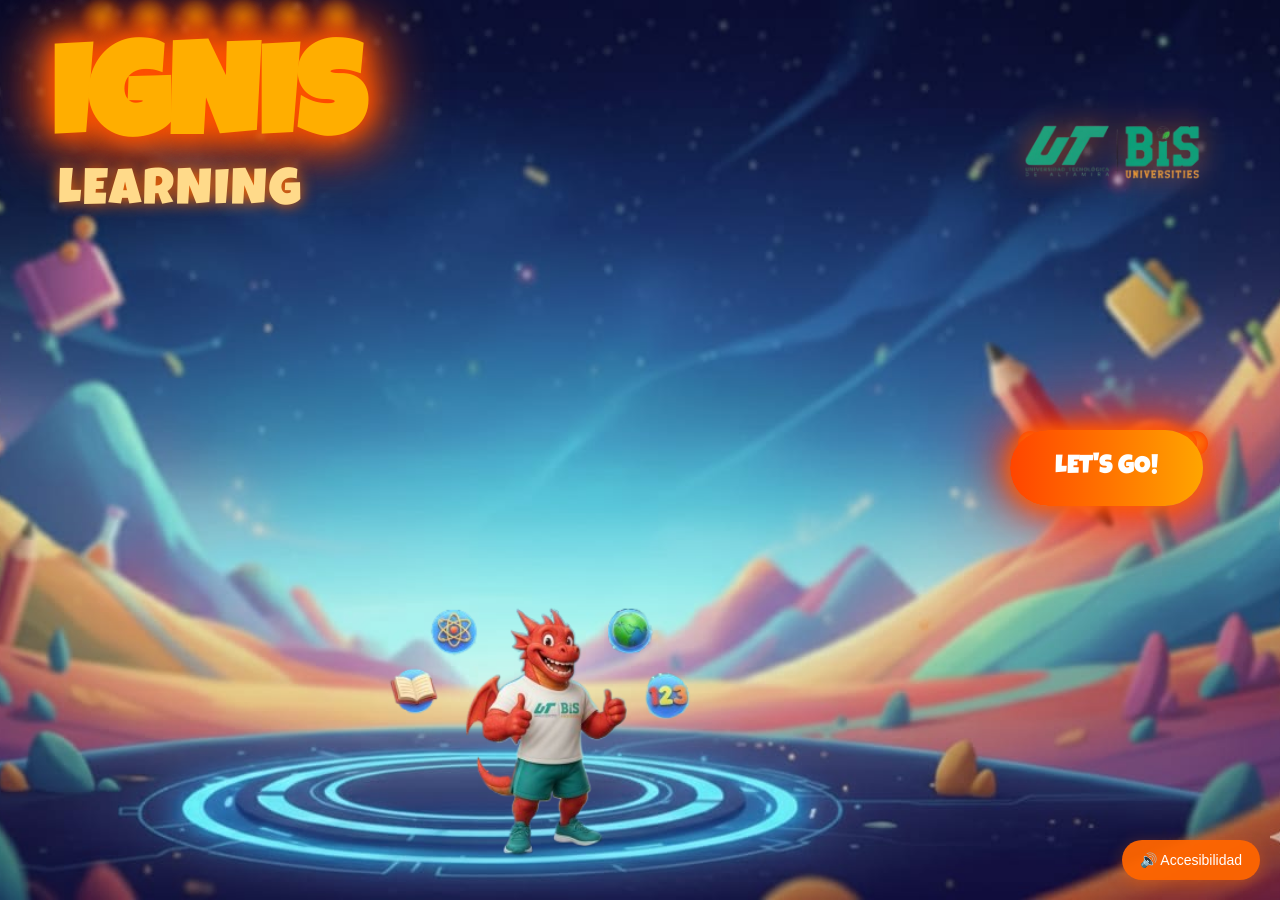
<file: index.html>
<!DOCTYPE html>
<html lang="es">
<head>
<meta charset="UTF-8">

<meta
name="viewport"
content="width=device-width, initial-scale=1.0, viewport-fit=cover"
>

<title>IGNIS</title>

<link rel="stylesheet" href="btn.css?v=5">

<style>

/* ======================
   PANTALLA GIRAR CELU
====================== */

#rotateMessage{
  position:fixed;
  inset:0;
  background:#0b0b0b;
  color:white;

  display:none;
  justify-content:center;
  align-items:center;

  text-align:center;
  z-index:99999;
  padding:20px;
}

.rotate-box{
  max-width:320px;
}

.rotate-box h2{
  font-size:2rem;
  margin-bottom:15px;
}

.rotate-box p{
  font-size:1.1rem;
}

/* ======================
   BOTON ACCESIBILIDAD
====================== */

.voice-btn{
  position:fixed;
  bottom:20px;
  right:20px;
  z-index:9999;

  border:none;
  border-radius:50px;

  padding:12px 18px;

  background:
  rgba(255,102,0,.95);

  color:white;
  font-size:14px;
  cursor:pointer;

  box-shadow:
  0 4px 15px
  rgba(255,100,0,.35);

  transition:.3s;
}

.voice-btn:hover{
  transform:scale(1.05);
}

/* ======================
   CELULAR
====================== */

@media screen and (max-width:900px){

  /* vertical */
  @media (orientation:portrait){

    #rotateMessage{
      display:flex;
    }

    .hero{
      display:none !important;
    }
  }

  /* horizontal */
  @media (orientation:landscape){

    .voice-btn{
      bottom:12px;
      right:12px;

      font-size:12px;
      padding:9px 14px;
    }
  }
}

</style>
</head>

<body>

<!-- AUDIO -->
<audio
id="introSound"
loop
preload="auto"
>
  <source
  src="cutt.mp3"
  type="audio/mpeg">
</audio>

<!-- MENSAJE GIRAR -->

<div id="rotateMessage">

  <div class="rotate-box">

    <h2>
      📱 Gira tu dispositivo
    </h2>

    <p>
      Para jugar IGNIS mejor,
      usa tu teléfono
      en posición horizontal.
    </p>

  </div>

</div>

<!-- CONTENIDO -->

<div class="hero">

  <!-- BOTON ACCESIBILIDAD -->

  <button
  id="voiceMode"
  class="voice-btn">

    🔊 Accesibilidad

  </button>

  <!-- TITULO -->

  <h1
  class="title"
  id="titleVoice">

    IGNIS

    <span class="flames">

      <span class="flame"></span>
      <span class="flame"></span>
      <span class="flame"></span>
      <span class="flame"></span>
      <span class="flame"></span>
      <span class="flame"></span>
      <span class="flame"></span>
      <span class="flame"></span>

    </span>

  </h1>

  <!-- SUB -->

  <p
  class="subtitle"
  id="subtitleVoice">

    LEARNING

  </p>

  <!-- BOTON -->

  <a
  href="menu.html"
  class="fire-button"
  id="fireBtn">

    LET'S GO!

  </a>

  <!-- BURBUJAS -->

  <div class="bubbles-container">

    <span class="bubble"></span>
    <span class="bubble"></span>
    <span class="bubble"></span>
    <span class="bubble"></span>
    <span class="bubble"></span>
    <span class="bubble"></span>
    <span class="bubble"></span>
    <span class="bubble"></span>
    <span class="bubble"></span>
    <span class="bubble"></span>

  </div>

  <!-- LOGO -->

  <a
  href="http://www.utaltamira.edu.mx/"
  target="_blank">

    <img
    src="img/logo_ut.png"
    alt="Logo Universidad Tecnológica de Altamira"
    class="ut-logo">

  </a>

  <!-- DRAGON -->

  <img
  src="img/dragon.png"
  alt="Dragón flotante"
  class="floating-dragon">

</div>

<script>

/* ======================
   ESCONDER BARRA MOVIL
====================== */

window.addEventListener(
"load",
()=>{

  setTimeout(()=>{

    window.scrollTo(0,1);

  },100);

}
);

/* ======================
   ELEMENTOS
====================== */

const voiceBtn =
document.getElementById(
"voiceMode"
);

const fireBtn =
document.getElementById(
"fireBtn"
);

const title =
document.getElementById(
"titleVoice"
);

const subtitle =
document.getElementById(
"subtitleVoice"
);

const audio =
document.getElementById(
"introSound"
);

let accessibilityOn =
false;

/* ======================
   FUNCION HABLAR
====================== */

function speak(text){

  speechSynthesis.cancel();

  const speech =
  new SpeechSynthesisUtterance(
    text
  );

  speech.lang =
  "es-MX";

  speech.rate = 1;
  speech.pitch = 1;

  speechSynthesis.speak(
    speech
  );
}

/* ======================
   AUDIO + VOZ CELULAR
====================== */

let firstInteraction =
false;

function startExperience(){

  if(firstInteraction)
  return;

  firstInteraction = true;

  /* despierta speech del celu */
  const unlockSpeech =
  new SpeechSynthesisUtterance("");

  unlockSpeech.volume = 0;

  speechSynthesis.speak(
    unlockSpeech
  );

  /* pequeña espera */
  setTimeout(()=>{

    speak(
      "Bienvenido a Ignis Learning. Si necesitas asistencia por voz, toca el botón de accesibilidad, que se encuentra en la parte inferior derecha."
    );

  },300);

  /* musica después */
  setTimeout(()=>{

    audio.play()
    .catch(()=>{});

  },3200);
}


/* laptop */
document.addEventListener(
"click",
startExperience,
{once:true}
);

/* celular */
document.addEventListener(
"touchstart",
startExperience,
{once:true}
);

/* ======================
   BOTON ACCESIBILIDAD
====================== */

function announceButton(){

  speak(
    accessibilityOn
    ? "Desactivar voz"
    : "Activar voz"
  );
}

voiceBtn.addEventListener(
"mouseenter",
announceButton
);

voiceBtn.addEventListener(
"touchstart",
announceButton
);

voiceBtn.addEventListener(
"click",
()=>{

  accessibilityOn =
  !accessibilityOn;

  if(accessibilityOn){

    speak(
      "Modo accesible activado."
    );

    voiceBtn.innerHTML =
    "🔇 Desactivar Voz";

  }else{

    speechSynthesis.cancel();

    voiceBtn.innerHTML =
    "🔊 Accesibilidad";
  }

}
);

/* ======================
   LECTURA INTERACTIVA
====================== */

function voiceInteraction(
element,
text
){

  element.addEventListener(
  "mouseenter",
  ()=>{
    if(accessibilityOn)
    speak(text);
  });

  element.addEventListener(
  "touchstart",
  ()=>{
    if(accessibilityOn)
    speak(text);
  });

}

voiceInteraction(
title,
"Ignis"
);

voiceInteraction(
subtitle,
"Learning"
);

voiceInteraction(
fireBtn,
"Lets Go. Presiona para comenzar."
);

</script>

</body>
</html>
</file>
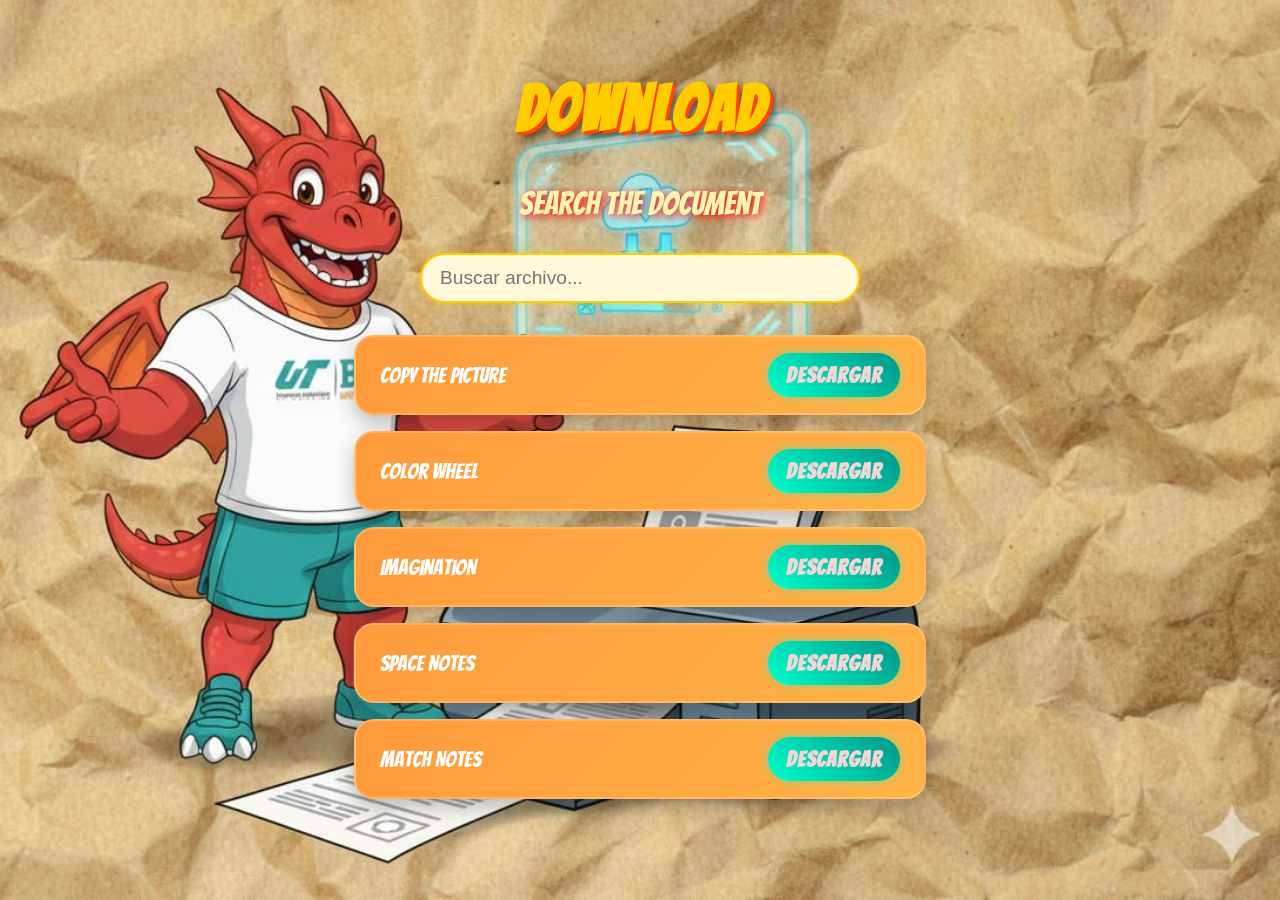
<file: downart.html>
<!DOCTYPE html>
<html lang="es">
<head>
  <meta charset="UTF-8">
  <meta name="viewport" content="width=device-width, initial-scale=1.0">
  <title>Buscador de PDFs</title>
  <style>
    /* ====== FUENTES Y ESTILO GENERAL ====== */
    @import url('https://fonts.googleapis.com/css2?family=Bangers&display=swap');

    body {
      margin: 0;
      font-family: 'Bangers', cursive;
      font-size: 1.4rem;
      background: url('img/down.jpeg') center/cover no-repeat fixed;
      color: #fff8e7;
      text-align: center;
      padding: 2rem 1rem;
      overflow-x: hidden;
    }

    /* ====== TITULO ====== */
    h1 {
      font-size: 4rem;
      color: #ffcc00;
      text-shadow: 3px 3px 0 #ff4500, 6px 6px 10px rgba(0, 0, 0, 0.6);
      letter-spacing: 2px;
      animation: glow 2.5s ease-in-out infinite alternate;
    }

    @keyframes glow {
      from { text-shadow: 3px 3px 0 #ff4500, 0 0 10px #ff9900; }
      to { text-shadow: 3px 3px 0 #ff4500, 0 0 25px #ffcc00; }
    }

    p {
      font-size: 2rem;
      color: #fff3b0;
      text-shadow: 2px 2px 8px #ff0000;
      margin-top: 10px;
      animation: floatText 3s ease-in-out infinite alternate;
    }

    @keyframes floatText {
      from { transform: translateY(0); }
      to { transform: translateY(-5px); }
    }

    /* ====== BUSCADOR ====== */
    #searchBar {
      width: 80%;
      max-width: 400px;
      padding: 12px 18px;
      border-radius: 40px;
      border: 2px solid #ffcc00;
      outline: none;
      font-size: 1.2rem;
      color: #333;
      background: #fff9d9;
      transition: 0.3s ease;
      box-shadow: 0 0 10px rgba(255, 204, 0, 0.4);
    }

    #searchBar:focus {
      box-shadow: 0 0 20px #ffcc00, 0 0 40px #ff6600;
      transform: scale(1.05);
    }

    /* ====== LISTA ====== */
    ul {
      list-style: none;
      padding: 0;
      margin-top: 2rem;
      display: flex;
      flex-direction: column;
      align-items: center;
      gap: 1rem;
    }

    li {
      background: linear-gradient(135deg, #ff9a3c, #ffb347);
      width: 90%;
      max-width: 520px;
      border-radius: 20px;
      padding: 1rem 1.5rem;
      box-shadow: 0 8px 20px rgba(0,0,0,0.25);
      display: flex;
      justify-content: space-between;
      align-items: center;
      transition: all 0.3s ease;
      color: #fff;
      border: 2px solid rgba(255,255,255,0.2);
    }

    li:hover {
      transform: scale(1.05) rotate(1deg);
      box-shadow: 0 0 25px rgba(255, 204, 0, 0.8);
    }

    /* ====== BOTÓN DESCARGAR ====== */
    a.descargar {
      background: linear-gradient(45deg, #00ffcc, #009688);
      color: #f1d6d6;
      padding: 10px 18px;
      border-radius: 30px;
      text-decoration: none;
      font-weight: bold;
      letter-spacing: 1px;
      box-shadow: 0 0 10px rgba(0,255,200,0.5);
      transition: all 0.3s ease;
      position: relative;
      overflow: hidden;
    }

    a.descargar:hover {
      background: linear-gradient(45deg, #00e6b8, #00bfa5);
      box-shadow: 0 0 25px rgba(0,255,255,0.8);
      transform: scale(1.1);
    }

    a.descargar::before {
      content: "";
      position: absolute;
      top: 0;
      left: -75%;
      width: 50%;
      height: 100%;
      background: rgba(255, 255, 255, 0.4);
      transform: skewX(-25deg);
      transition: 0.5s;
    }

    a.descargar:hover::before {
      left: 125%;
    }

    /* ====== MASCOTA ====== */
    .mascota {
      position: fixed;
      bottom: 10px;
      left: 10px;
      width: 180px;
      z-index: 1;
      animation: bounce 3s ease-in-out infinite alternate;
    }

    @keyframes bounce {
      from { transform: translateY(0); }
      to { transform: translateY(-15px); }
    }

    /* ====== RESPONSIVO ====== */
    @media (max-width: 600px) {
      h1 {
        font-size: 2.5rem;
      }
      p {
        font-size: 1.5rem;
      }
      li {
        flex-direction: column;
        gap: 10px;
        text-align: center;
      }
      a.descargar {
        width: 100%;
      }
    }
  </style>
</head>
<body>
    <audio autoplay loop>
  <source src="ef/wait.mp3" type="audio/mp3">
</audio>


  <h1>Download</h1>
  <p>Search the document</p>

  <input type="text" id="searchBar" placeholder="Buscar archivo..." />

  <ul id="fileList"></ul>

  <!-- 🐉 Aquí pones tu imagen del dragón o personaje -->
  <!-- <img src="mi-dragon.png" alt="Mascota" class="mascota"> -->

  <script>
    const archivos = [
      { nombre: "Copy the Picture", archivo: "pdf/copy.jpg" },
      { nombre: "Color wheel", archivo: "pdf/color.png" },
      { nombre: "Imagination", archivo: "pdf/img.png" },
      { nombre: "Space Notes", archivo: "pdf/space.png" },
      { nombre: "Match Notes", archivo: "pdf/music.png" },
    ];

    const lista = document.getElementById("fileList");
    const buscador = document.getElementById("searchBar");

    function mostrarArchivos(filtro = "") {
      lista.innerHTML = "";
      const resultados = archivos.filter(a =>
        a.nombre.toLowerCase().includes(filtro.toLowerCase())
      );

      if (resultados.length === 0) {
        lista.innerHTML = "<li>⚠️ No se encontró ningún archivo 📁</li>";
        return;
      }

      resultados.forEach(a => {
        const li = document.createElement("li");
        li.innerHTML = `
          <span>${a.nombre}</span>
          <a href="${a.archivo}" download class="descargar">Descargar</a>
        `;
        lista.appendChild(li);
      });
    }

    buscador.addEventListener("input", e => {
      mostrarArchivos(e.target.value);
    });

    mostrarArchivos();
  </script>

</body>
</html>
</file>
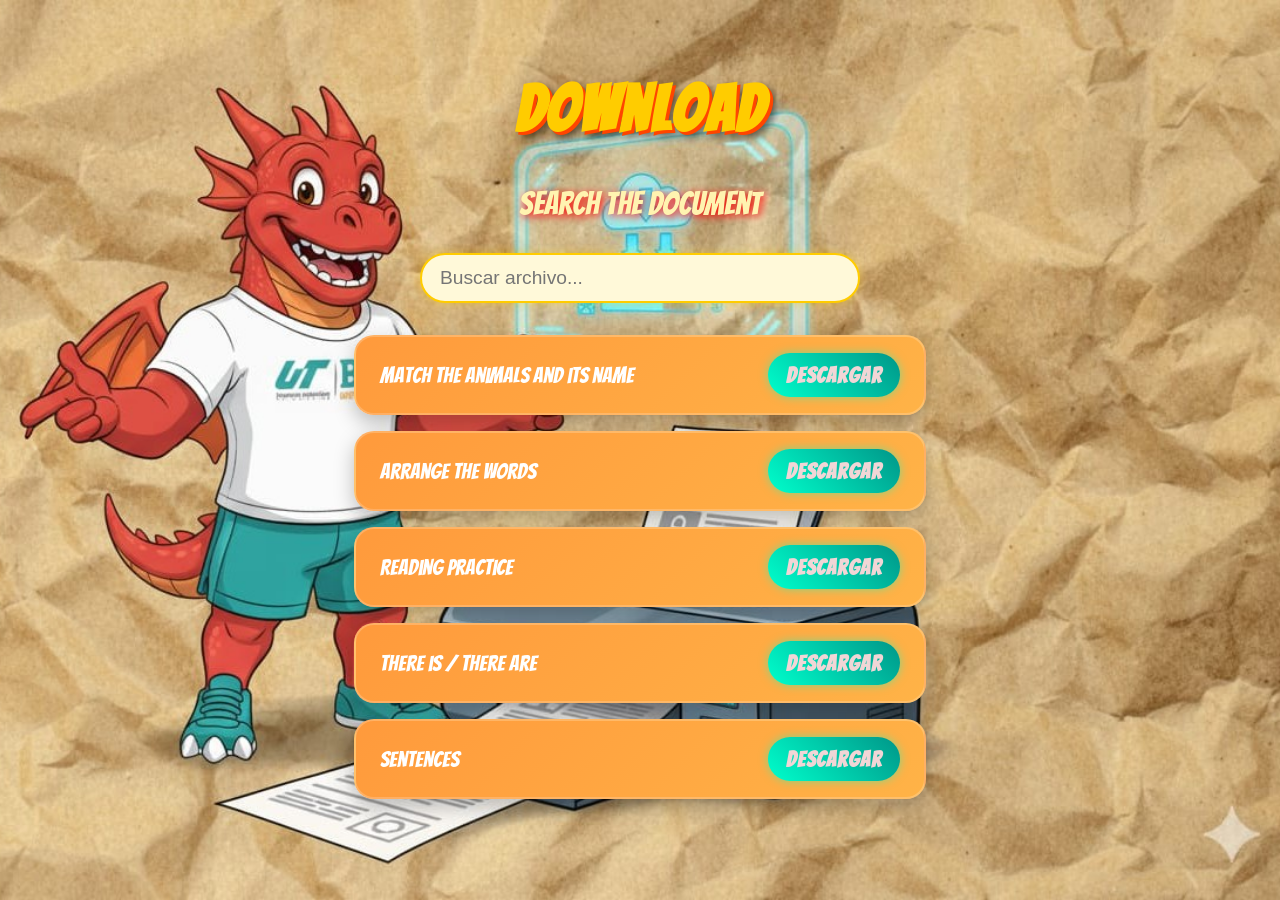
<file: downeng.html>
<!DOCTYPE html>
<html lang="es">
<head>
  <meta charset="UTF-8">
  <meta name="viewport" content="width=device-width, initial-scale=1.0">
  <title>Buscador de PDFs</title>
  <style>
    /* ====== FUENTES Y ESTILO GENERAL ====== */
    @import url('https://fonts.googleapis.com/css2?family=Bangers&display=swap');

    body {
      margin: 0;
      font-family: 'Bangers', cursive;
      font-size: 1.4rem;
      background: url('img/down.jpeg') center/cover no-repeat fixed;
      color: #fff8e7;
      text-align: center;
      padding: 2rem 1rem;
      overflow-x: hidden;
    }

    /* ====== TITULO ====== */
    h1 {
      font-size: 4rem;
      color: #ffcc00;
      text-shadow: 3px 3px 0 #ff4500, 6px 6px 10px rgba(0, 0, 0, 0.6);
      letter-spacing: 2px;
      animation: glow 2.5s ease-in-out infinite alternate;
    }

    @keyframes glow {
      from { text-shadow: 3px 3px 0 #ff4500, 0 0 10px #ff9900; }
      to { text-shadow: 3px 3px 0 #ff4500, 0 0 25px #ffcc00; }
    }

    p {
      font-size: 2rem;
      color: #fff3b0;
      text-shadow: 2px 2px 8px #ff0000;
      margin-top: 10px;
      animation: floatText 3s ease-in-out infinite alternate;
    }

    @keyframes floatText {
      from { transform: translateY(0); }
      to { transform: translateY(-5px); }
    }

    /* ====== BUSCADOR ====== */
    #searchBar {
      width: 80%;
      max-width: 400px;
      padding: 12px 18px;
      border-radius: 40px;
      border: 2px solid #ffcc00;
      outline: none;
      font-size: 1.2rem;
      color: #333;
      background: #fff9d9;
      transition: 0.3s ease;
      box-shadow: 0 0 10px rgba(255, 204, 0, 0.4);
    }

    #searchBar:focus {
      box-shadow: 0 0 20px #ffcc00, 0 0 40px #ff6600;
      transform: scale(1.05);
    }

    /* ====== LISTA ====== */
    ul {
      list-style: none;
      padding: 0;
      margin-top: 2rem;
      display: flex;
      flex-direction: column;
      align-items: center;
      gap: 1rem;
    }

    li {
      background: linear-gradient(135deg, #ff9a3c, #ffb347);
      width: 90%;
      max-width: 520px;
      border-radius: 20px;
      padding: 1rem 1.5rem;
      box-shadow: 0 8px 20px rgba(0,0,0,0.25);
      display: flex;
      justify-content: space-between;
      align-items: center;
      transition: all 0.3s ease;
      color: #fff;
      border: 2px solid rgba(255,255,255,0.2);
    }

    li:hover {
      transform: scale(1.05) rotate(1deg);
      box-shadow: 0 0 25px rgba(255, 204, 0, 0.8);
    }

    /* ====== BOTÓN DESCARGAR ====== */
    a.descargar {
      background: linear-gradient(45deg, #00ffcc, #009688);
      color: #f1d6d6;
      padding: 10px 18px;
      border-radius: 30px;
      text-decoration: none;
      font-weight: bold;
      letter-spacing: 1px;
      box-shadow: 0 0 10px rgba(0,255,200,0.5);
      transition: all 0.3s ease;
      position: relative;
      overflow: hidden;
    }

    a.descargar:hover {
      background: linear-gradient(45deg, #00e6b8, #00bfa5);
      box-shadow: 0 0 25px rgba(0,255,255,0.8);
      transform: scale(1.1);
    }

    a.descargar::before {
      content: "";
      position: absolute;
      top: 0;
      left: -75%;
      width: 50%;
      height: 100%;
      background: rgba(255, 255, 255, 0.4);
      transform: skewX(-25deg);
      transition: 0.5s;
    }

    a.descargar:hover::before {
      left: 125%;
    }

    /* ====== MASCOTA ====== */
    .mascota {
      position: fixed;
      bottom: 10px;
      left: 10px;
      width: 180px;
      z-index: 1;
      animation: bounce 3s ease-in-out infinite alternate;
    }

    @keyframes bounce {
      from { transform: translateY(0); }
      to { transform: translateY(-15px); }
    }

    /* ====== RESPONSIVO ====== */
    @media (max-width: 600px) {
      h1 {
        font-size: 2.5rem;
      }
      p {
        font-size: 1.5rem;
      }
      li {
        flex-direction: column;
        gap: 10px;
        text-align: center;
      }
      a.descargar {
        width: 100%;
      }
    }
  </style>
</head>
<body>
    <audio autoplay loop>
  <source src="ef/wait.mp3" type="audio/mp3">
</audio>


  <h1>Download</h1>
  <p>Search the document</p>

  <input type="text" id="searchBar" placeholder="Buscar archivo..." />

  <ul id="fileList"></ul>

  <!-- 🐉 Aquí pones tu imagen del dragón o personaje -->
  <!-- <img src="mi-dragon.png" alt="Mascota" class="mascota"> -->

  <script>
    const archivos = [
      { nombre: "Match the animals and its name", archivo: "pdf/match.pdf" },
      { nombre: "Arrange the words", archivo: "pdf/arrange.pdf" },
      { nombre: "Reading Practice", archivo: "pdf/reading.pdf" },
      { nombre: "There is / There are", archivo: "pdf/there.jpg" },
      { nombre: "Sentences", archivo: "pdf/sentence.webp" },
    ];

    const lista = document.getElementById("fileList");
    const buscador = document.getElementById("searchBar");

    function mostrarArchivos(filtro = "") {
      lista.innerHTML = "";
      const resultados = archivos.filter(a =>
        a.nombre.toLowerCase().includes(filtro.toLowerCase())
      );

      if (resultados.length === 0) {
        lista.innerHTML = "<li>⚠️ No se encontró ningún archivo 📁</li>";
        return;
      }

      resultados.forEach(a => {
        const li = document.createElement("li");
        li.innerHTML = `
          <span>${a.nombre}</span>
          <a href="${a.archivo}" download class="descargar">Descargar</a>
        `;
        lista.appendChild(li);
      });
    }

    buscador.addEventListener("input", e => {
      mostrarArchivos(e.target.value);
    });

    mostrarArchivos();
  </script>

</body>
</html>
</file>
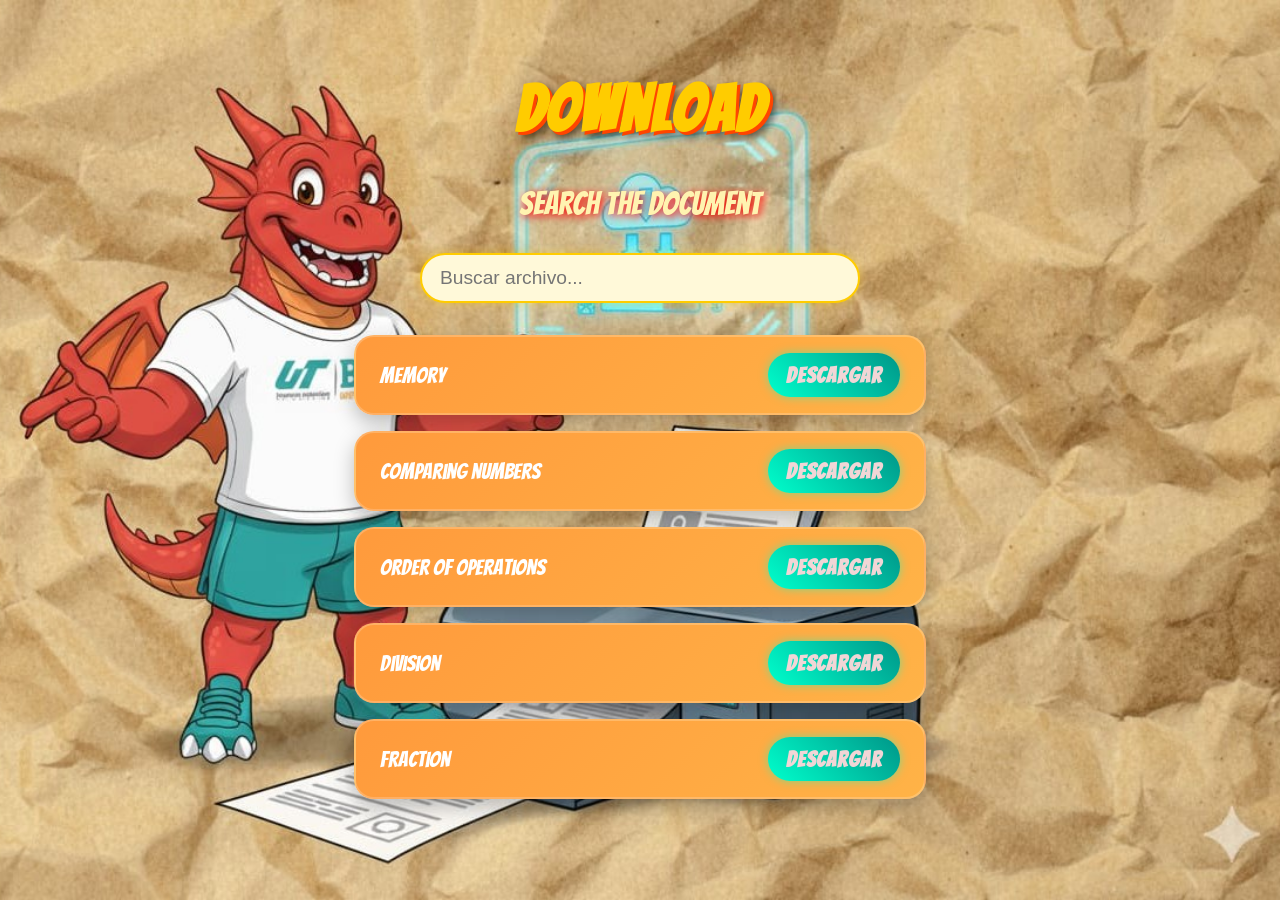
<file: downmat.html>
<!DOCTYPE html>
<html lang="es">
<head>
  <meta charset="UTF-8">
  <meta name="viewport" content="width=device-width, initial-scale=1.0">
  <title>Buscador de PDFs</title>
  <style>
    /* ====== FUENTES Y ESTILO GENERAL ====== */
    @import url('https://fonts.googleapis.com/css2?family=Bangers&display=swap');

    body {
      margin: 0;
      font-family: 'Bangers', cursive;
      font-size: 1.4rem;
      background: url('img/down.jpeg') center/cover no-repeat fixed;
      color: #fff8e7;
      text-align: center;
      padding: 2rem 1rem;
      overflow-x: hidden;
    }

    /* ====== TITULO ====== */
    h1 {
      font-size: 4rem;
      color: #ffcc00;
      text-shadow: 3px 3px 0 #ff4500, 6px 6px 10px rgba(0, 0, 0, 0.6);
      letter-spacing: 2px;
      animation: glow 2.5s ease-in-out infinite alternate;
    }

    @keyframes glow {
      from { text-shadow: 3px 3px 0 #ff4500, 0 0 10px #ff9900; }
      to { text-shadow: 3px 3px 0 #ff4500, 0 0 25px #ffcc00; }
    }

    p {
      font-size: 2rem;
      color: #fff3b0;
      text-shadow: 2px 2px 8px #ff0000;
      margin-top: 10px;
      animation: floatText 3s ease-in-out infinite alternate;
    }

    @keyframes floatText {
      from { transform: translateY(0); }
      to { transform: translateY(-5px); }
    }

    /* ====== BUSCADOR ====== */
    #searchBar {
      width: 80%;
      max-width: 400px;
      padding: 12px 18px;
      border-radius: 40px;
      border: 2px solid #ffcc00;
      outline: none;
      font-size: 1.2rem;
      color: #333;
      background: #fff9d9;
      transition: 0.3s ease;
      box-shadow: 0 0 10px rgba(255, 204, 0, 0.4);
    }

    #searchBar:focus {
      box-shadow: 0 0 20px #ffcc00, 0 0 40px #ff6600;
      transform: scale(1.05);
    }

    /* ====== LISTA ====== */
    ul {
      list-style: none;
      padding: 0;
      margin-top: 2rem;
      display: flex;
      flex-direction: column;
      align-items: center;
      gap: 1rem;
    }

    li {
      background: linear-gradient(135deg, #ff9a3c, #ffb347);
      width: 90%;
      max-width: 520px;
      border-radius: 20px;
      padding: 1rem 1.5rem;
      box-shadow: 0 8px 20px rgba(0,0,0,0.25);
      display: flex;
      justify-content: space-between;
      align-items: center;
      transition: all 0.3s ease;
      color: #fff;
      border: 2px solid rgba(255,255,255,0.2);
    }

    li:hover {
      transform: scale(1.05) rotate(1deg);
      box-shadow: 0 0 25px rgba(255, 204, 0, 0.8);
    }

    /* ====== BOTÓN DESCARGAR ====== */
    a.descargar {
      background: linear-gradient(45deg, #00ffcc, #009688);
      color: #f1d6d6;
      padding: 10px 18px;
      border-radius: 30px;
      text-decoration: none;
      font-weight: bold;
      letter-spacing: 1px;
      box-shadow: 0 0 10px rgba(0,255,200,0.5);
      transition: all 0.3s ease;
      position: relative;
      overflow: hidden;
    }

    a.descargar:hover {
      background: linear-gradient(45deg, #00e6b8, #00bfa5);
      box-shadow: 0 0 25px rgba(0,255,255,0.8);
      transform: scale(1.1);
    }

    a.descargar::before {
      content: "";
      position: absolute;
      top: 0;
      left: -75%;
      width: 50%;
      height: 100%;
      background: rgba(255, 255, 255, 0.4);
      transform: skewX(-25deg);
      transition: 0.5s;
    }

    a.descargar:hover::before {
      left: 125%;
    }

    /* ====== MASCOTA ====== */
    .mascota {
      position: fixed;
      bottom: 10px;
      left: 10px;
      width: 180px;
      z-index: 1;
      animation: bounce 3s ease-in-out infinite alternate;
    }

    @keyframes bounce {
      from { transform: translateY(0); }
      to { transform: translateY(-15px); }
    }

    /* ====== RESPONSIVO ====== */
    @media (max-width: 600px) {
      h1 {
        font-size: 2.5rem;
      }
      p {
        font-size: 1.5rem;
      }
      li {
        flex-direction: column;
        gap: 10px;
        text-align: center;
      }
      a.descargar {
        width: 100%;
      }
    }
  </style>
</head>
<body>
    <audio autoplay loop>
  <source src="ef/wait.mp3" type="audio/mp3">
</audio>


  <h1>Download</h1>
  <p>Search the document</p>

  <input type="text" id="searchBar" placeholder="Buscar archivo..." />

  <ul id="fileList"></ul>

  <!-- 🐉 Aquí pones tu imagen del dragón o personaje -->
  <!-- <img src="mi-dragon.png" alt="Mascota" class="mascota"> -->

  <script>
    const archivos = [
      { nombre: "Memory", archivo: "pdf/Memory game.pdf" },
      { nombre: "Comparing numbers", archivo: "pdf/Comparing Numbers.pdf" },
      { nombre: "Order of Operations", archivo: "pdf/order.jpg" },
      { nombre: "Division", archivo: "pdf/div.jpg" },
      { nombre: "Fraction", archivo: "pdf/frac.webp" },
    ];

    const lista = document.getElementById("fileList");
    const buscador = document.getElementById("searchBar");

    function mostrarArchivos(filtro = "") {
      lista.innerHTML = "";
      const resultados = archivos.filter(a =>
        a.nombre.toLowerCase().includes(filtro.toLowerCase())
      );

      if (resultados.length === 0) {
        lista.innerHTML = "<li>⚠️ No se encontró ningún archivo 📁</li>";
        return;
      }

      resultados.forEach(a => {
        const li = document.createElement("li");
        li.innerHTML = `
          <span>${a.nombre}</span>
          <a href="${a.archivo}" download class="descargar">Descargar</a>
        `;
        lista.appendChild(li);
      });
    }

    buscador.addEventListener("input", e => {
      mostrarArchivos(e.target.value);
    });

    mostrarArchivos();
  </script>

</body>
</html>
</file>
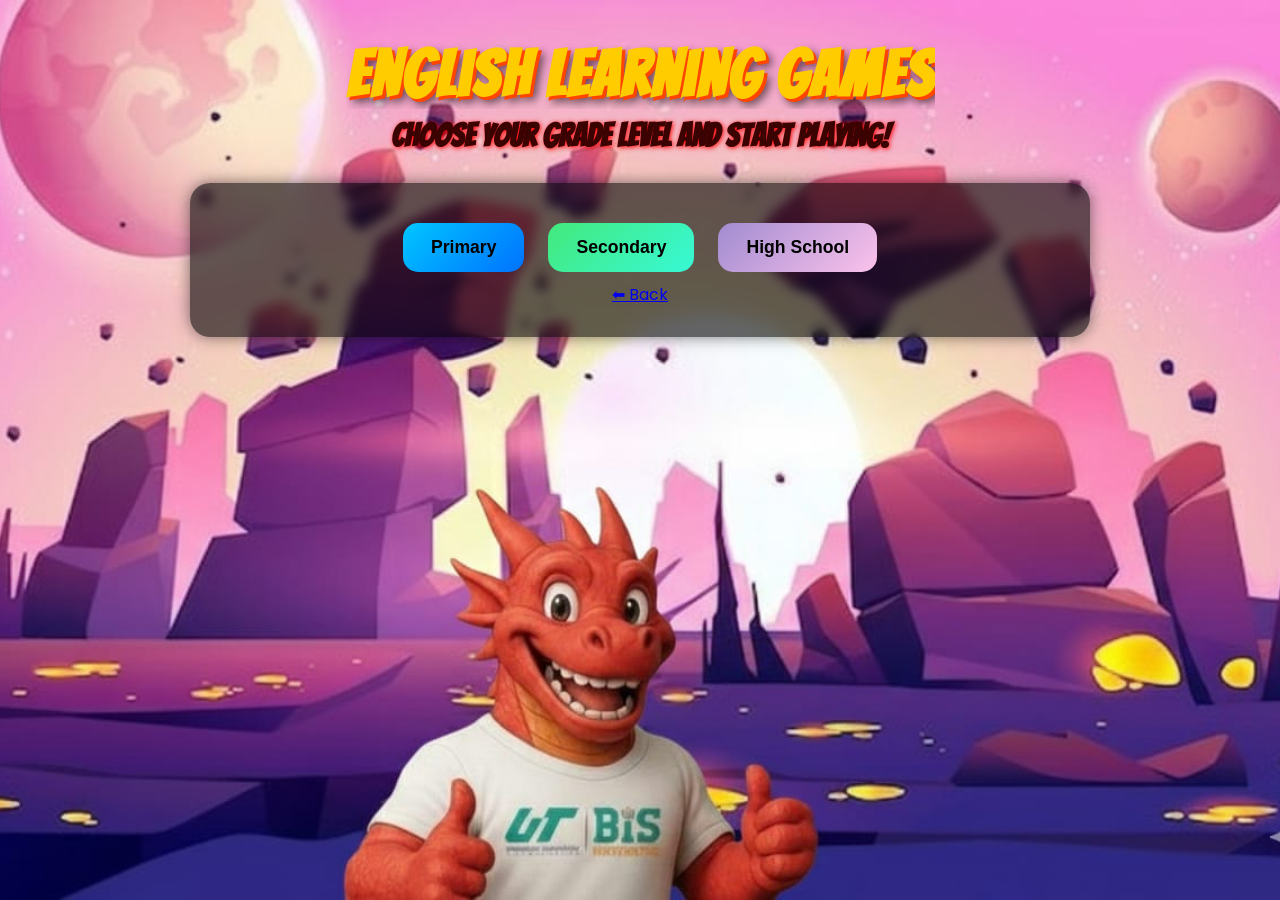
<file: gameeng.html>
<!DOCTYPE html>
<html lang="en">
<head>
  <meta charset="UTF-8">
  <meta name="viewport" content="width=device-width, initial-scale=1.0">
  <title>English Learning Games</title>
  <link href="https://fonts.googleapis.com/css2?family=Bangers&family=Poppins:wght@400;600&display=swap" rel="stylesheet">
  <link rel="stylesheet" href="gameeng.css">
</head>
<body>

  <header>
    <h1>English Learning Games</h1>
    <p>Choose your grade level and start playing!</p>
  </header>

  <div class="container">

    <!-- === Botones de Grado === -->
    <div class="grade-buttons">
      <button class="primary-btn">Primary</button>
      <button class="secondary-btn">Secondary</button>
      <button class="high-btn">High School</button>
    </div>

    <!-- === Botones de Dificultad === -->
    <div id="difficulty-select" class="difficulty-section">
      <h2>Select Difficulty</h2>
      <div class="difficulty-buttons">
        <button>Easy</button>
        <button>Medium</button>
        <button>Hard</button>
      </div>
    </div>

    <!-- === Lista de juegos (JS la llenará) === -->
    <div class="games-list" id="gamesList">
      <!-- Aquí JS inserta los juegos -->
    </div>

    <a href="index.html" class="back-btn">⬅ Back</a>
  </div>

  <script src="gameeng.js"></script>
</body>
</html>
</file>
<file: btn.css>
@import url('https://fonts.googleapis.com/css2?family=Luckiest+Guy&display=swap');

/* ======================
   RESET
====================== */

*{
  margin:0;
  padding:0;
  box-sizing:border-box;
}

html,
body{
  width:100%;
  height:100%;
  overflow:hidden;
}

/* ======================
   BODY
====================== */

body{
  background:
  url("img/bg.jpeg")
  no-repeat center center;

  background-size:cover;
  background-position:center center;
  background-attachment:scroll;

  font-family:
  'Luckiest Guy',
  cursive;

  color:white;
  position:relative;
  min-height:100vh;
}

/* ======================
   HERO
====================== */

.hero{
  position:relative;
  width:100%;
  height:100vh;
}

/* ======================
   TITULO IGNIS
====================== */

.title{
  position:absolute;
  top:5vh;
  left:4vw;

  display:inline-block;
  z-index:20;

  font-size:
  clamp(
    4rem,
    10vw,
    10rem
  );

  color:#ffae00;

  text-shadow:
    0 0 20px #ff4500,
    0 0 40px #ff8c00,
    0 0 60px #ff0000,
    0 0 80px #ff7300;

  animation:
  flicker 1s infinite;
}

/* ======================
   SUBTITLE
====================== */

.subtitle{
  position:absolute;

  top:
  calc(
    5vh +
    clamp(4rem, 10vw, 10rem)
    - 5px
  );

  left:4.5vw;

  font-size:
  clamp(
    1.5rem,
    4vw,
    4rem
  );

  color:#ffda8a;

  text-shadow:
  0 0 15px #ff6a00;

  letter-spacing:2px;
  z-index:20;
}

/* ======================
   EFECTO FUEGO TITULO
====================== */

@keyframes flicker{

  0%,100%{
    opacity:1;

    text-shadow:
      0 0 25px #ff7300,
      0 0 50px #ff4500,
      0 0 80px #ff0000;
  }

  50%{
    opacity:.92;

    text-shadow:
      0 0 35px #ff9500,
      0 0 70px #ff0000,
      0 0 100px #ff7300;
  }
}

/* ======================
   LLAMITAS
====================== */

.flames{
  position:absolute;
  top:25%;
  left:0;

  width:100%;
  height:100%;

  transform:
  translateY(10%);

  z-index:-1;
  pointer-events:none;
}

.flame{
  position:absolute;
  bottom:180px;

  width:40px;
  height:40px;

  border-radius:50%;

  background:
  radial-gradient(
    circle at center,
    rgba(255,180,0,.8),
    rgba(255,60,0,.2) 70%
  );

  filter:blur(3px);

  animation:
  rise 2s infinite ease-in;
}

.flame:nth-child(1){left:10%;animation-delay:0s;}
.flame:nth-child(2){left:25%;animation-delay:.3s;}
.flame:nth-child(3){left:40%;animation-delay:.6s;}
.flame:nth-child(4){left:55%;animation-delay:.9s;}
.flame:nth-child(5){left:70%;animation-delay:1.2s;}
.flame:nth-child(6){left:85%;animation-delay:1.5s;}
.flame:nth-child(7){
left:50%;
animation-delay:1.8s;
width:10px;
height:10px;
}
.flame:nth-child(8){
left:30%;
animation-delay:2.1s;
width:12px;
height:12px;
}

@keyframes rise{

  0%{
    transform:
    translateY(20px)
    scale(.8);

    opacity:.3;
  }

  40%{
    opacity:.7;
  }

  100%{
    transform:
    translateY(-60px)
    scale(1.2);

    opacity:0;
  }
}

/* ======================
   BOTON LETS GO
====================== */

.fire-button{
  position:absolute;

  right:6vw;
  top:52%;

  transform:
  translateY(-50%);

  background:
  linear-gradient(
    90deg,
    #ff4500,
    #ff7300,
    #ffa500
  );

  color:#fff;

  padding:25px 45px;
  border-radius:50px;

  font-size:
  clamp(
    1rem,
    2vw,
    1.8rem
  );

  text-decoration:none;
  text-transform:uppercase;

  box-shadow:
    0 0 20px #ff6a00,
    0 0 40px #ff4500,
    0 0 80px #ff0000;

  animation:
  flamePulse 2s
  infinite alternate;

  transition:
  transform .2s ease-in-out;

  z-index:15;
}

.fire-button:hover{
  transform:
  translateY(-50%)
  scale(1.08);
}

/* ======================
   DRAGON
====================== */

.floating-dragon{
  position:absolute;

  left:50%;
  bottom:0;

  transform:
  translateX(-50%);

  width:min(58vw,860px);

  animation:
  floatDragon
  4s ease-in-out
  infinite;

  z-index:10;
}

@keyframes floatDragon{

  0%,100%{
    transform:
    translateX(-50%)
    translateY(0);
  }

  50%{
    transform:
    translateX(-50%)
    translateY(-20px);
  }
}
/* ======================
   LOGO UT
====================== */

.ut-logo{
  position:absolute;

  top:4vh;
  right:4vw;

  width:min(18vw,240px);

  z-index:20;

  filter:
  drop-shadow(
    0 0 15px
    rgba(255,100,0,.6)
  );

  animation:
  floatLogo 4s
  ease-in-out infinite;
}

@keyframes floatLogo{

  0%,100%{
    transform:
    translateY(0);
  }

  50%{
    transform:
    translateY(-8px);
  }
}

/* ======================
   ANIMACION BOTON FUEGO
====================== */

@keyframes flamePulse{

  0%{
    box-shadow:
      0 0 20px #ff6a00,
      0 0 40px #ff4500,
      0 0 60px #ff0000;
  }

  50%{
    box-shadow:
      0 0 30px #ff8c00,
      0 0 70px #ff0000,
      0 0 100px #ff7300;
  }

  100%{
    box-shadow:
      0 0 40px #ffa500,
      0 0 90px #ff4500,
      0 0 120px #ff0000;
  }
}

/* ======================
   BURBUJAS
====================== */

.bubbles-container{
  position:absolute;

  right:5vw;
  top:44%; /* MÁS ARRIBA */

  width:220px;
  height:120px;

  transform:
  translateY(-50%);

  overflow:visible;
  pointer-events:none;
  z-index:0;
}

.bubble{
  position:absolute;
  bottom:0;

  width:25px;
  height:25px;

  border-radius:50%;

  background:
  radial-gradient(
    circle,
    #ffec85 0%,
    #ffae00 30%,
    #ff5500 70%,
    #ff0000 100%
  );

  box-shadow:
  0 0 15px
  rgba(255,100,0,.7);

  opacity:.85;

  animation:
  riseFlame 3s
  linear infinite;
}

/* posiciones */

.bubble:nth-child(1){
  left:10%;
  animation-delay:0s;
}

.bubble:nth-child(2){
  left:25%;
  animation-delay:.3s;
}

.bubble:nth-child(3){
  left:40%;
  animation-delay:.5s;
}

.bubble:nth-child(4){
  left:55%;
  animation-delay:.8s;
}

.bubble:nth-child(5){
  left:70%;
  animation-delay:1s;
}

.bubble:nth-child(6){
  left:85%;
  animation-delay:1.3s;
}

.bubble:nth-child(7){
  left:15%;
  animation-delay:1.5s;
}

.bubble:nth-child(8){
  left:35%;
  animation-delay:1.8s;
}

.bubble:nth-child(9){
  left:60%;
  animation-delay:2s;
}

.bubble:nth-child(10){
  left:80%;
  animation-delay:2.3s;
}

@keyframes riseFlame{

  0%{
    transform:
    translateY(0)
    scale(1);

    opacity:.8;
  }

  100%{
    transform:
    translateY(-130px)
    scale(.8);

    opacity:0;
  }
}

/* ======================
   CELULAR
====================== */

@media screen and (max-width:900px){

  .title{
    top:3vh;
    left:4vw;

    font-size:
    clamp(
      2.9rem,
      10vw,
      5rem
    );

    z-index:30;
  }

  .subtitle{
    top:19vh;
    left:4vw;

    font-size:
    clamp(
      1rem,
      3vw,
      1.6rem
    );

    z-index:30;
  }

  /* LOGO MÁS VISIBLE */
  .ut-logo{
    top:3vh;
    right:3vw;

    width:110px;
    z-index:30;
  }

  /* DRAGON MÁS GRANDE */
  .floating-dragon{
    width:
    min(
      68vw,
      380px
    );

    bottom:0;
    left:50%;

    transform:
    translateX(-50%);

    z-index:12;
  }

  /* BOTON MÁS ABAJO */
  .fire-button{
    right:4vw;
    top:63%;

    transform:
    translateY(-50%);

    padding:
    15px 24px;

    font-size:1rem;
  }

  /* BURBUJAS MÁS ARRIBA */
.bubbles-container{
    right:5vw;
    top:49%;

    width:130px; /* menos ancho */
    height:80px;

    transform:
    translateY(-50%)
    scale(.65);

    overflow:hidden;
}
}
</file>
<file: gameeng.css>
* {
  margin: 0;
  padding: 0;
  box-sizing: border-box;
}

/* ====== BODY Y FONDO ====== */
body {
  background: url('img/gameng.jpeg') center/cover no-repeat fixed;
  font-family: "Poppins", sans-serif;
  color: #fff;
  min-height: 100vh;
  display: flex;
  flex-direction: column;
  align-items: center;
  justify-content: flex-start;
  padding: 40px 20px;
}

/* ====== ENCABEZADO ====== */
header {
  text-align: center;
  margin-bottom: 30px;
}

header h1 {
  font-family: 'Bangers', cursive;
  font-size: 4rem;
  color: #ffcc00;
  text-shadow: 3px 3px 0 #ff4500, 6px 6px 10px rgba(0, 0, 0, 0.6);
  letter-spacing: 2px;
}

header p {
  font-family: 'bangers';
  font-weight: 600;
  font-size: 2rem;
  color: #3b0202;
  text-shadow: 1px 1px 5px #ff0000;
  margin-top: 10px;
}

/* ====== CONTENEDOR ====== */
.container, #game-container {
  background: rgba(0, 0, 0, 0.6);
  backdrop-filter: blur(6px);
  border-radius: 20px;
  padding: 30px;
  width: 90%;
  max-width: 900px;
  text-align: center;
  box-shadow: 0 0 15px rgba(0, 0, 0, 0.5);
  animation: fadeIn 0.6s ease;
}

/* ====== BOTONES GENERALES ====== */
button {
  border: none;
  border-radius: 15px;
  padding: 14px 28px;
  font-size: 1.1rem;
  font-weight: 600;
  cursor: pointer;
  transition: transform 0.2s, box-shadow 0.2s;
  margin: 10px;
}

button:hover {
  transform: scale(1.07);
  box-shadow: 0 0 15px rgba(255, 255, 255, 0.6);
}

/* ====== BOTONES DE NIVELES ====== */
.primary-btn {
  background: linear-gradient(135deg, #00c6ff, #0072ff);
}

.secondary-btn {
  background: linear-gradient(135deg, #43e97b, #38f9d7);
}

.high-btn {
  background: linear-gradient(135deg, #a18cd1, #fbc2eb);
}

/* ====== BOTONES DE DIFICULTAD ====== */
#difficulty-select button:nth-child(1) {
  background: linear-gradient(135deg, #d9ff00, #74b316);
}

#difficulty-select button:nth-child(2) {
  background: linear-gradient(135deg, #e6e91e, #ee0979);
}

#difficulty-select button:nth-child(3) {
  background: linear-gradient(135deg, #ef8504, #ff0000);
}

/* ====== OPCIONES DE RESPUESTA ====== */
.option {
  display: block;
  width: 80%;
  margin: 12px auto;
  background: rgba(255, 255, 255, 0.1);
  border: 2px solid transparent;
  border-radius: 12px;
  padding: 12px;
  color: #fff;
  transition: all 0.2s;
}

.option:hover {
  background: rgba(255, 255, 255, 0.25);
}

.correct {
  background: #4caf50 !important;
}

.wrong {
  background: #f44336 !important;
}

/* ====== TEMPORIZADOR ====== */
#timer-bar {
  width: 100%;
  height: 15px;
  background: rgba(255, 255, 255, 0.2);
  border-radius: 10px;
  margin: 15px 0;
  overflow: hidden;
}

#timer-fill {
  height: 100%;
  width: 100%;
  background: lime;
  transition: width 1s linear, background 0.3s ease;
}

/* ====== ANIMACIONES ====== */
.fade-in {
  animation: fadeIn 0.8s ease;
}

@keyframes fadeIn {
  from {
    opacity: 0;
    transform: translateY(10px);
  }
  to {
    opacity: 1;
    transform: translateY(0);
  }
}

/* ====== RESULTADOS ====== */
#result {
  font-size: 1.4rem;
  margin-top: 20px;
  font-weight: bold;
}

/* ====== RESPONSIVE ====== */
@media (max-width: 768px) {
  header h1 { font-size: 2.5rem; }
  button { font-size: 1rem; padding: 10px 18px; }
  .container { padding: 20px; }
}

header h1 {
  position: relative;
  overflow: hidden;
}

header h1::after {
  content: "";
  position: absolute;
  top: 0;
  left: -100%;
  width: 100%;
  height: 100%;
  background: linear-gradient(120deg, transparent, rgba(222, 214, 70, 0.6), transparent);
  animation: shine 3s infinite;
}

@keyframes shine {
  0% { left: -100%; }
  50% { left: 100%; }
  100% { left: 100%; }
}

/* ====== IMÁGENES DE LAS PREGUNTAS ====== */
#gamesList img {
  display: block;
  margin: 15px auto;
  width: 180px;
  max-width: 90%;
  border-radius: 12px;
  box-shadow: 0 0 15px rgba(255, 255, 255, 0.5);
  border: 2px solid rgba(255, 255, 255, 0.3);
  background: rgba(255, 255, 255, 0.1);
}
</file>
